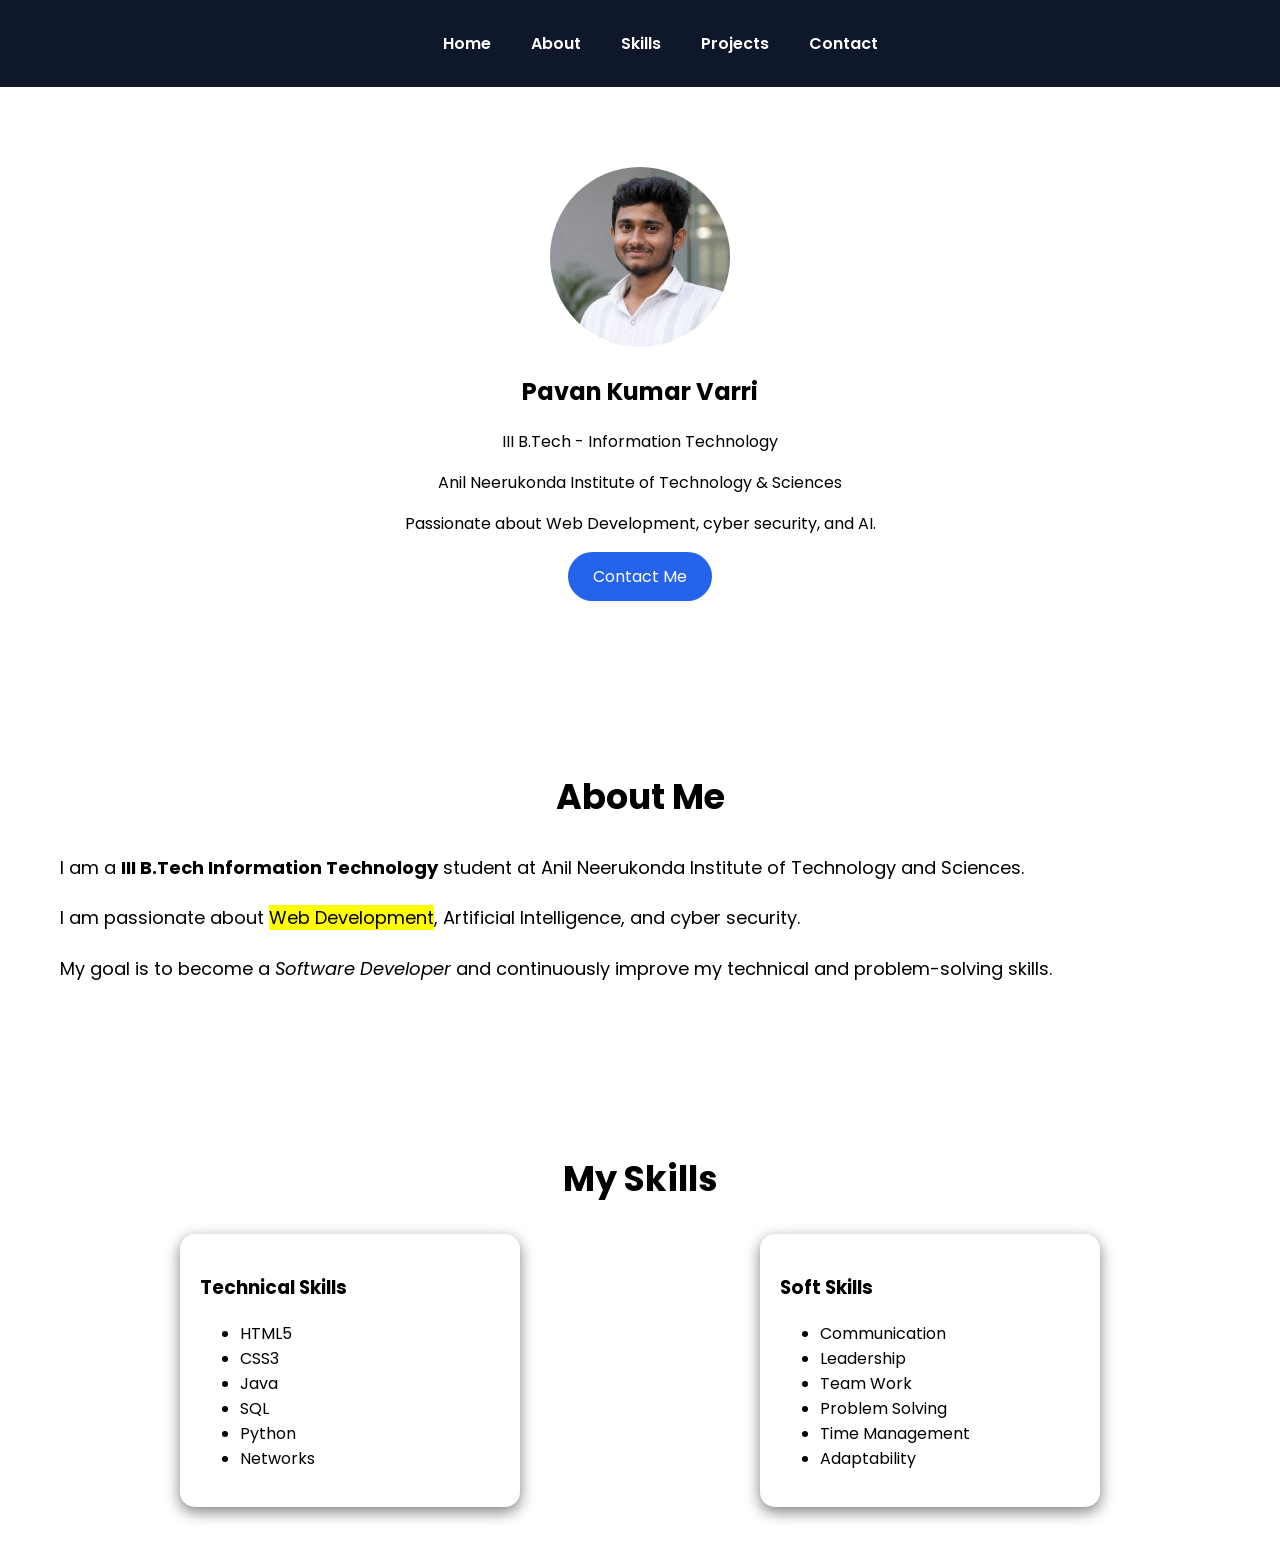
<file: portfolio/index.html>
<!DOCTYPE html>
<html lang="en">

<head> 

<meta charset="UTF-8">

<meta name="viewport"
content="width=device-width, initial-scale=1.0">

<title>Pavan Kumar Portfolio</title>

<link rel="stylesheet" href="styles.css">

<link href="https://fonts.googleapis.com/css2?family=Poppins:wght@400;600;800&display=swap"
rel="stylesheet">

</head>

<body>

<nav>

<ul>

<li>

<a href="#home">Home</a>

</li>

<li>

<a href="#about">About</a>

</li>

<li>

<a href="#skills">Skills</a>

</li>

<li>

<a href="#projects">Projects</a>

</li>

<li>

<a href="#contact">Contact</a>

</li>

</ul>

</nav>
<section id="home">

    <img src="images/profile.jpeg" alt="Profile Photo">
<h1>Pavan Kumar Varri</h1>
<p>III B.Tech - Information Technology</p>

<p>Anil Neerukonda Institute of Technology & Sciences</p>
<p>Passionate about Web Development, cyber security, and AI.</p>
<a href="#contact" class="btn">Contact Me</a>
</section>
<section id="about">
    <h2>About Me</h2>
    <p>
I am a <strong>III B.Tech Information Technology</strong> student at
Anil Neerukonda Institute of Technology and Sciences.
</p>
<p>
I am passionate about
<mark>Web Development</mark>,
Artificial Intelligence, and cyber security.
</p>
<p>
My goal is to become a
<em>Software Developer</em>
and continuously improve my technical and problem-solving skills.
</p>


</section>
<section id="skills">
<h2>My Skills</h2>
<div class="skills-container">
    <div>

<h3>Technical Skills</h3>
<ul>

<li>HTML5</li>

<li>CSS3</li>

<li>Java</li>

<li>SQL</li>

<li>Python</li>

<li>Networks</li>

</ul>

</div>
<div>

<h3>Soft Skills</h3>

<ul>

<li>Communication</li>

<li>Leadership</li>

<li>Team Work</li>

<li>Problem Solving</li>

<li>Time Management</li>

<li>Adaptability</li>

</ul>

</div>

</div>
</section>
</body>

</html>
</file>
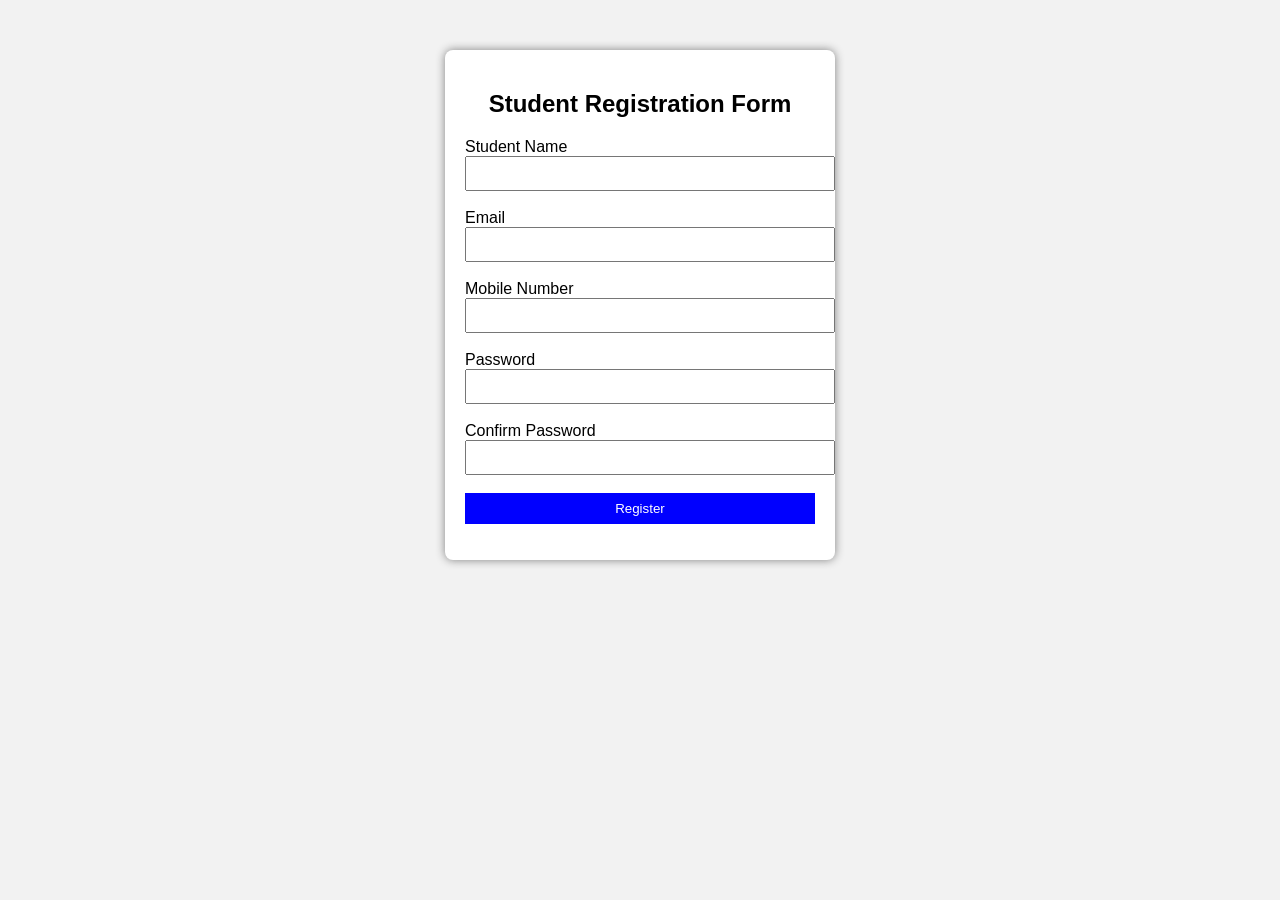
<file: TASK 1/index.html>
<!DOCTYPE html>
<html>
<head>
    <title>Student Registration Form</title>
    <link rel="stylesheet" href="style.css">
</head>
<body>

<div class="container">
    <h2>Student Registration Form</h2>

    <form onsubmit="return validateForm()">

        <label>Student Name</label><br>
        <input type="text" id="name"><br><br>

        <label>Email</label><br>
        <input type="text" id="email"><br><br>

        <label>Mobile Number</label><br>
        <input type="text" id="mobile"><br><br>

        <label>Password</label><br>
        <input type="password" id="password"><br><br>

        <label>Confirm Password</label><br>
        <input type="password" id="confirmPassword"><br><br>

        <input type="submit" value="Register">

    </form>

    <p id="message"></p>

</div>

<script src="script.js"></script>

</body>
</html>
</file>
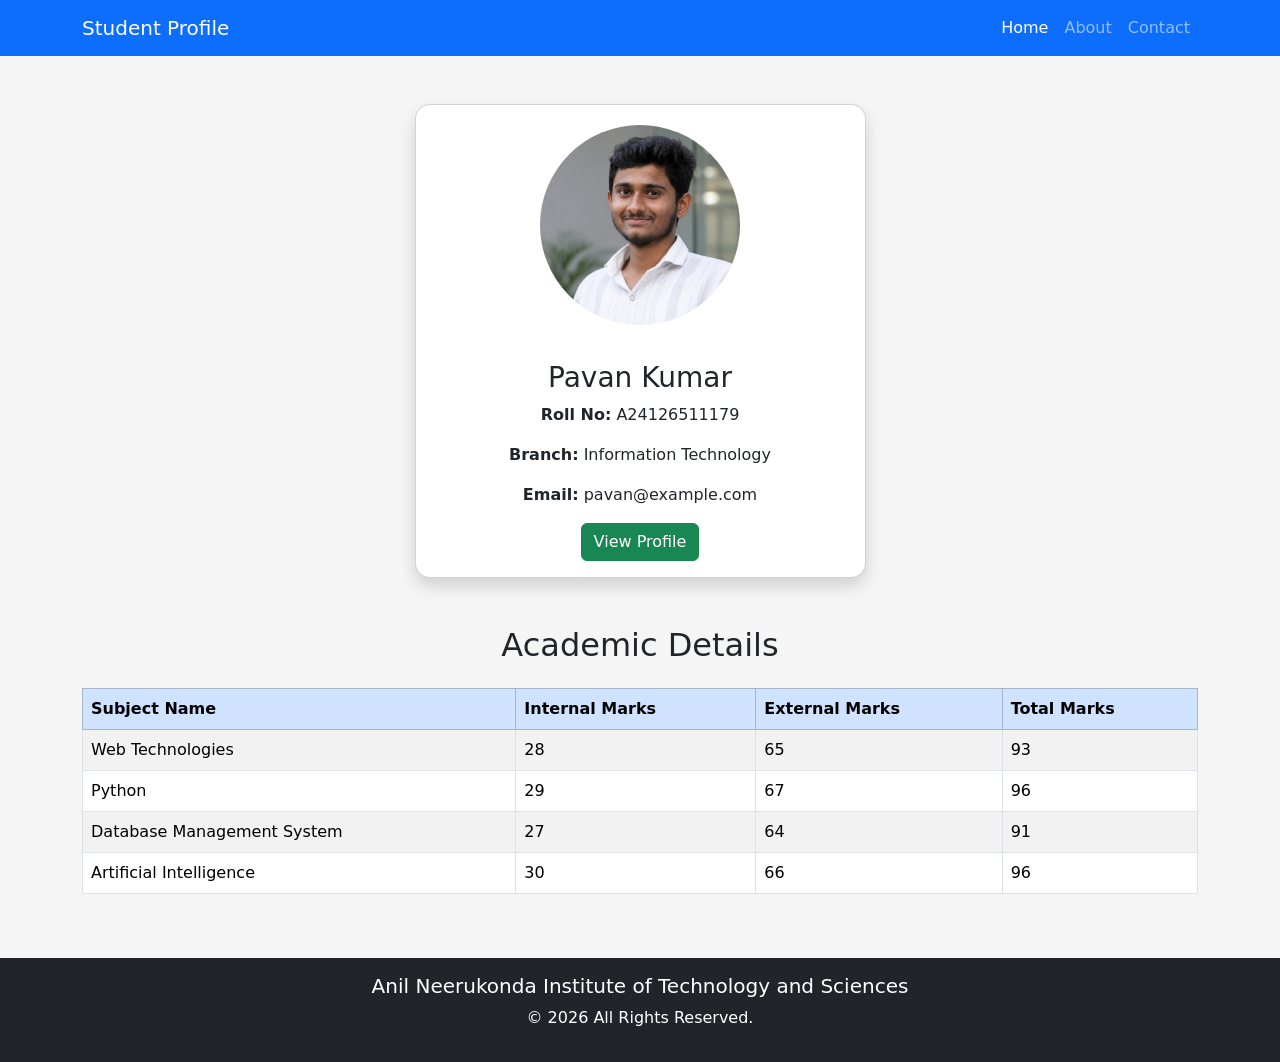
<file: TASK 2 bootstrap/index.html>
<!DOCTYPE html>
<html lang="en">
<head>
    <meta charset="UTF-8">
    <meta name="viewport" content="width=device-width, initial-scale=1.0">
    <title>Student Profile</title>

    <!-- Bootstrap CSS -->
    <link href="https://cdn.jsdelivr.net/npm/bootstrap@5.3.7/dist/css/bootstrap.min.css" rel="stylesheet">

    <link rel="stylesheet" href="style.css">
</head>

<body>

<!-- Navbar -->

<nav class="navbar navbar-expand-lg navbar-dark bg-primary">
    <div class="container">
        <a class="navbar-brand" href="#">Student Profile</a>

        <button class="navbar-toggler" data-bs-toggle="collapse" data-bs-target="#menu">
            <span class="navbar-toggler-icon"></span>
        </button>

        <div class="collapse navbar-collapse" id="menu">
            <ul class="navbar-nav ms-auto">

                <li class="nav-item">
                    <a class="nav-link active" href="#">Home</a>
                </li>

                <li class="nav-item">
                    <a class="nav-link" href="#">About</a>
                </li>

                <li class="nav-item">
                    <a class="nav-link" href="#">Contact</a>
                </li>

            </ul>
        </div>
    </div>
</nav>

<!-- Profile Card -->

<div class="container mt-5">

<div class="row justify-content-center">

<div class="col-md-5">

<div class="card shadow">

<img src="profile.jpg" class="card-img-top profile-img" alt="Student">

<div class="card-body text-center">

<h3>Pavan Kumar</h3>

<p><strong>Roll No:</strong> A24126511179</p>

<p><strong>Branch:</strong> Information Technology</p>

<p><strong>Email:</strong> pavan@example.com</p>

<button class="btn btn-success">
View Profile
</button>

</div>

</div>

</div>

</div>

</div>

<!-- Academic Details -->

<div class="container mt-5">

<h2 class="text-center mb-4">Academic Details</h2>

<div class="table-responsive">

<table class="table table-bordered table-striped">

<thead class="table-primary">

<tr>
<th>Subject Name</th>
<th>Internal Marks</th>
<th>External Marks</th>
<th>Total Marks</th>
</tr>

</thead>

<tbody>

<tr>
<td>Web Technologies</td>
<td>28</td>
<td>65</td>
<td>93</td>
</tr>

<tr>
<td>Python</td>
<td>29</td>
<td>67</td>
<td>96</td>
</tr>

<tr>
<td>Database Management System</td>
<td>27</td>
<td>64</td>
<td>91</td>
</tr>

<tr>
<td>Artificial Intelligence</td>
</td>
<td>30</td>
<td>66</td>
<td>96</td>
</tr>

</tbody>

</table>

</div>

</div>

<!-- Footer -->

<footer class="bg-dark text-white text-center p-3 mt-5">

<h5>Anil Neerukonda Institute of Technology and Sciences</h5>

<p>&copy; 2026 All Rights Reserved.</p>

</footer>

<script src="https://cdn.jsdelivr.net/npm/bootstrap@5.3.7/dist/js/bootstrap.bundle.min.js"></script>

</body>
</html>
</file>
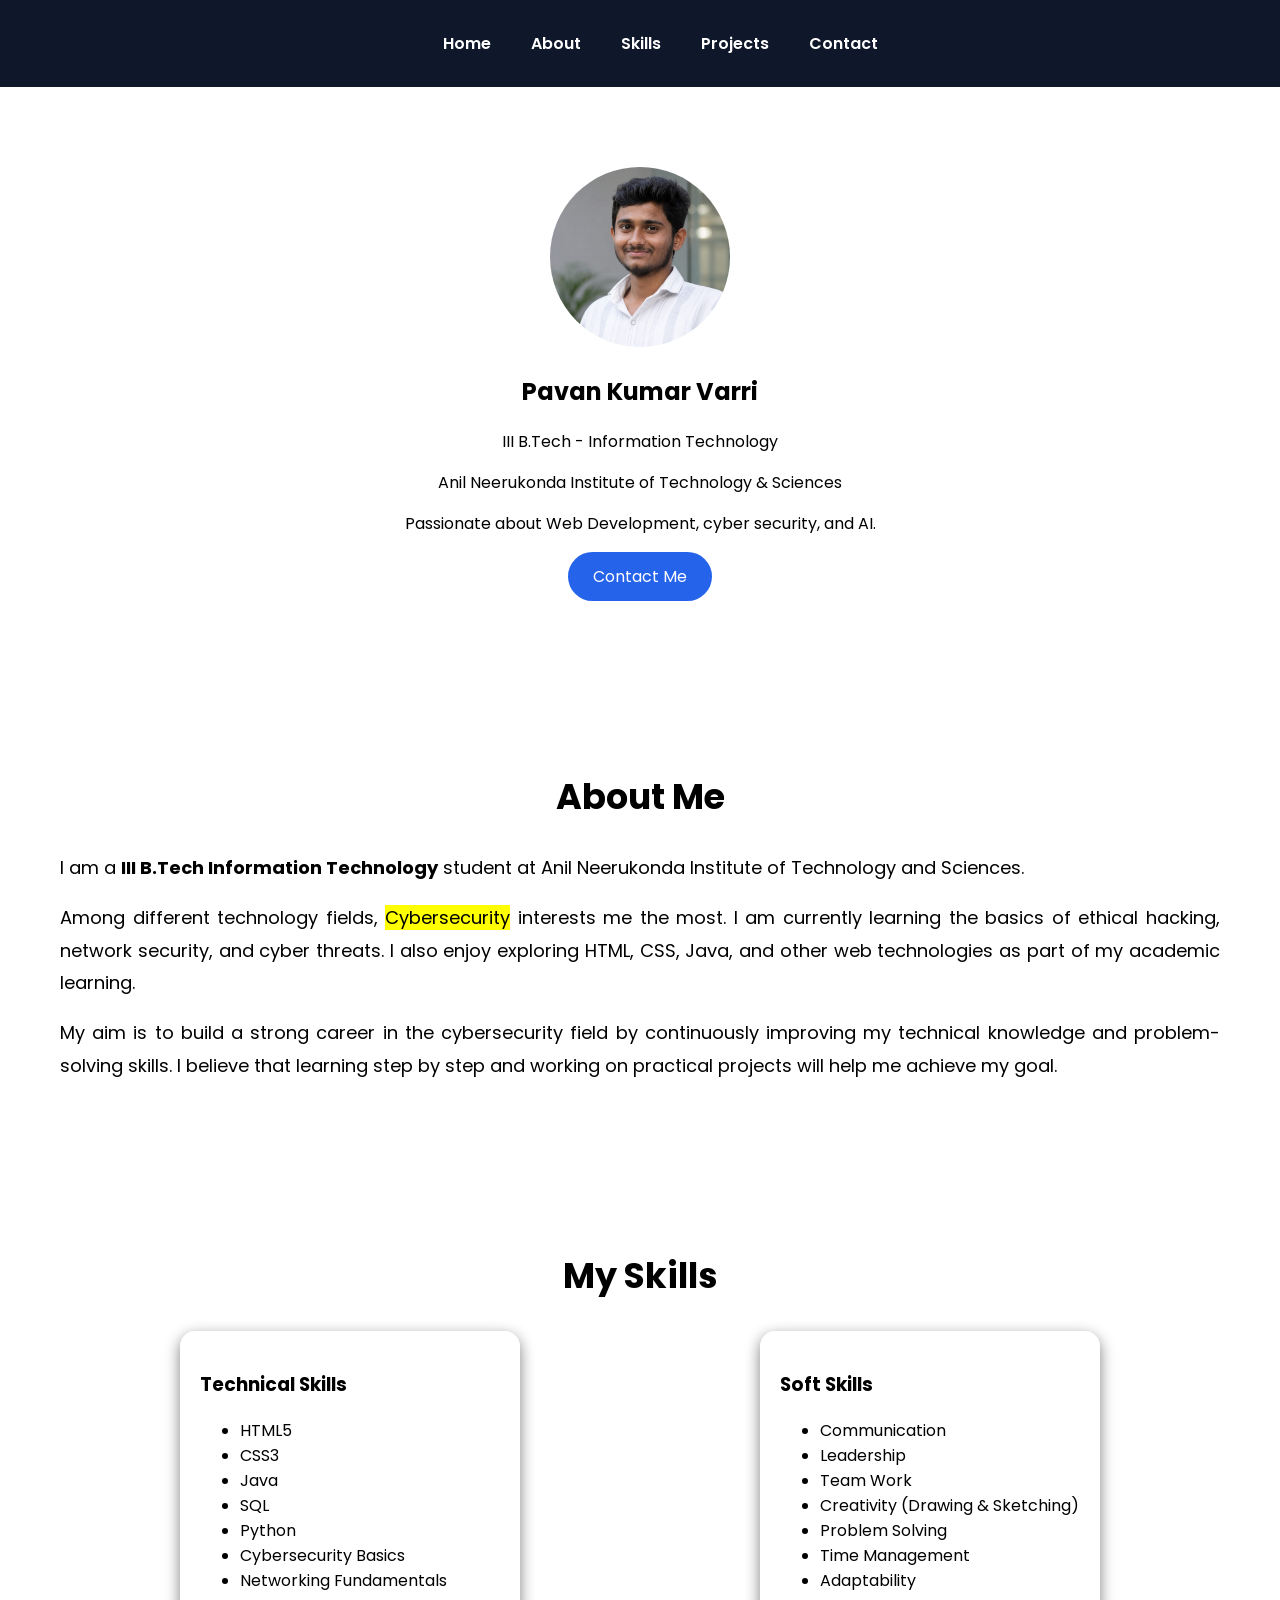
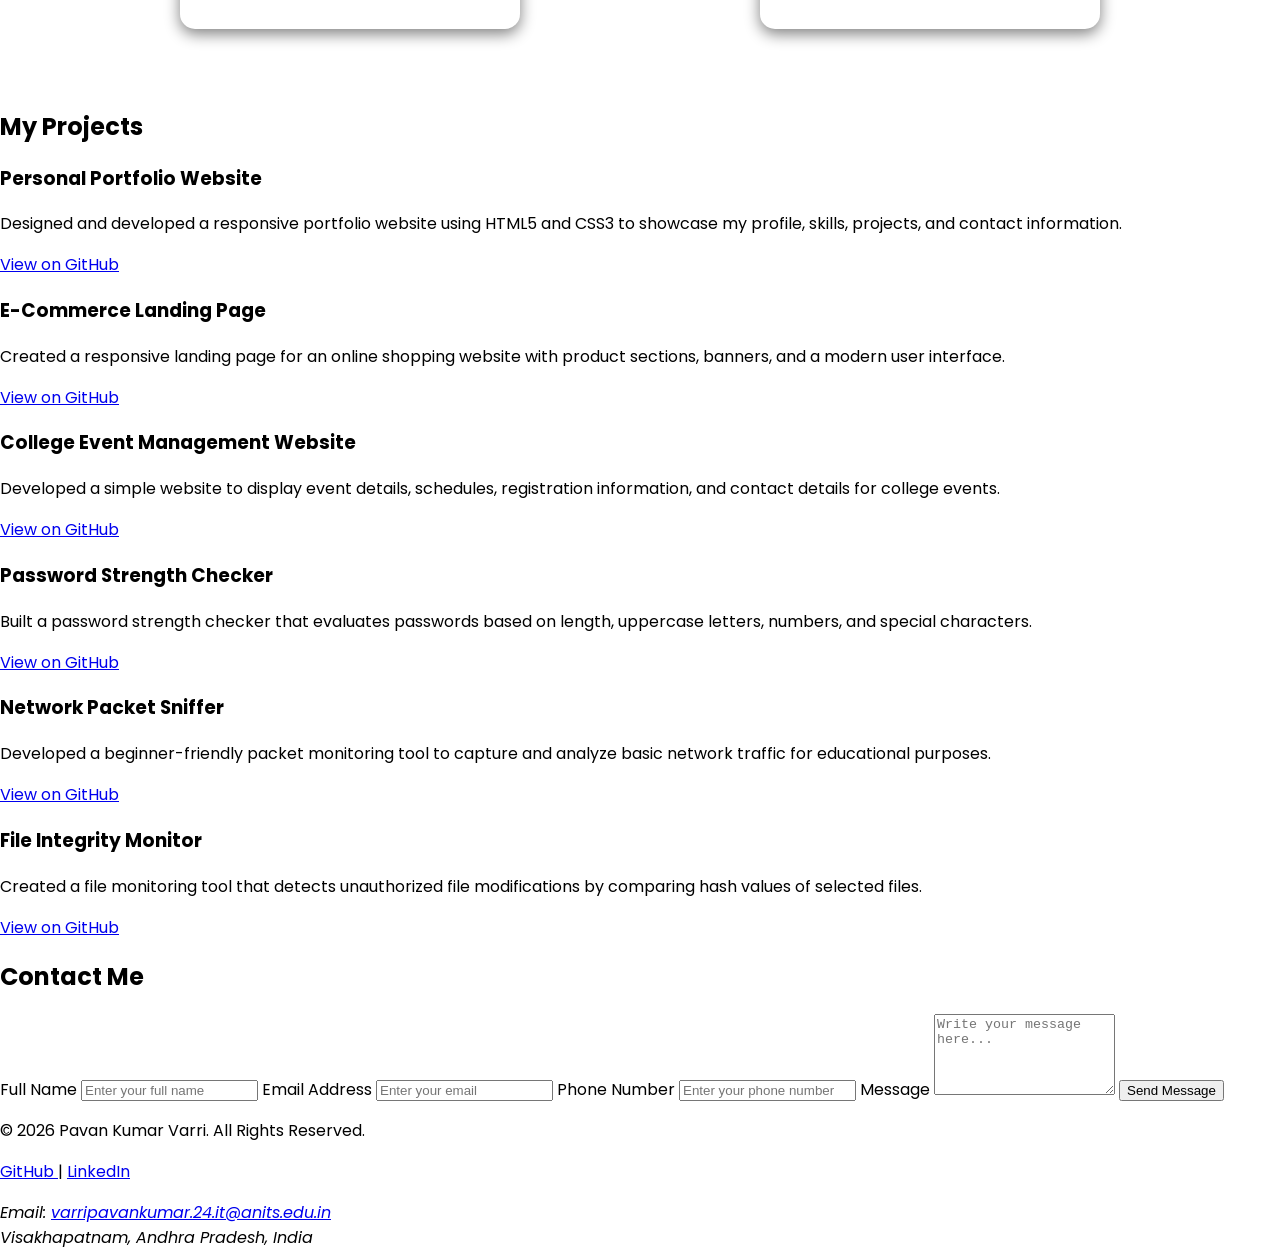
<file: portfolio/index-LAPTOP-3A3UDQEA.html>
<!DOCTYPE html>
<html lang="en">

<head> 

<meta charset="UTF-8">

<meta name="viewport"
content="width=device-width, initial-scale=1.0">

<title>Pavan Kumar Portfolio</title>

<link rel="stylesheet" href="styles.css">

<link href="https://fonts.googleapis.com/css2?family=Poppins:wght@400;600;800&display=swap"
rel="stylesheet">

</head>

<body>

<nav>

<ul>

<li>

<a href="#home">Home</a>

</li>

<li>

<a href="#about">About</a>

</li>

<li>

<a href="#skills">Skills</a>

</li>

<li>

<a href="#projects">Projects</a>

</li>

<li>

<a href="#contact">Contact</a>

</li>

</ul>

</nav>
<section id="home">

    <img src="images/profile.jpeg" alt="Profile Photo">
<h1>Pavan Kumar Varri</h1>
<p>III B.Tech - Information Technology</p>

<p>Anil Neerukonda Institute of Technology & Sciences</p>
<p>Passionate about Web Development, cyber security, and AI.</p>
<a href="#contact" class="btn">Contact Me</a>
</section>
<section id="about">
    <h2>About Me</h2>
    <p>
I am a <strong>III B.Tech Information Technology</strong> student at
Anil Neerukonda Institute of Technology and Sciences.
</p>
<p>
Among different technology fields, <mark>Cybersecurity</mark> interests me the most. I am currently learning the basics of ethical hacking, network security, and cyber threats. I also enjoy exploring HTML, CSS, Java, and other web technologies as part of my academic learning.
</p>
<p>
My aim is to build a strong career in the cybersecurity field by continuously improving my technical knowledge and problem-solving skills. I believe that learning step by step and working on practical projects will help me achieve my goal.
</p>


</section>
<section id="skills">
<h2>My Skills</h2>
<div class="skills-container">
    <div>

<h3>Technical Skills</h3>
<ul>

<li>HTML5</li>

<li>CSS3</li>

<li>Java</li>

<li>SQL</li>

<li>Python</li>

 <li>Cybersecurity Basics</li>

<li>Networking Fundamentals</li>
</ul>

</div>
<div>

<h3>Soft Skills</h3>

<ul>

<li>Communication</li>

<li>Leadership</li>

<li>Team Work</li>

<li>Creativity (Drawing & Sketching)</li>

<li>Problem Solving</li>

<li>Time Management</li>

<li>Adaptability</li>

</ul>

</div>

</div>
</section>
<section id="projects">

    <h2>My Projects</h2>

    <div class="project-container">

        <!-- Project 1 -->
        <div class="card">
            <h3>Personal Portfolio Website</h3>
            <p>
                Designed and developed a responsive portfolio website using HTML5 and CSS3 to showcase my profile, skills, projects, and contact information.
            </p>
            <a href="https://github.com/varripavankumar24it-code" target="_blank">
    View on GitHub
</a>
        </div>

        <!-- Project 2 -->
        <div class="card">
            <h3>E-Commerce Landing Page</h3>
            <p>
                Created a responsive landing page for an online shopping website with product sections, banners, and a modern user interface.
            </p>
                <a href="https://github.com/varripavankumar24it-code" target="_blank">
    View on GitHub
</a>
        </div>

        <!-- Project 3 -->
        <div class="card">
            <h3>College Event Management Website</h3>
            <p>
                Developed a simple website to display event details, schedules, registration information, and contact details for college events.
            </p>
            <a href="https://github.com/varripavankumar24it-code" target="_blank">
    View on GitHub
</a>
        </div>

        <!-- Project 4 -->
        <div class="card">
            <h3>Password Strength Checker</h3>
            <p>
                Built a password strength checker that evaluates passwords based on length, uppercase letters, numbers, and special characters.
            </p>
            <a href="https://github.com/varripavankumar24it-code" target="_blank">
    View on GitHub
</a>
        </div>

        <!-- Project 5 -->
        <div class="card">
            <h3>Network Packet Sniffer</h3>
            <p>
                Developed a beginner-friendly packet monitoring tool to capture and analyze basic network traffic for educational purposes.
            </p>
            <a href="https://github.com/varripavankumar24it-code" target="_blank">
    View on GitHub
</a>
        </div>

        <!-- Project 6 -->
        <div class="card">
            <h3>File Integrity Monitor</h3>
            <p>
                Created a file monitoring tool that detects unauthorized file modifications by comparing hash values of selected files.
            </p>
            <a href="https://github.com/varripavankumar24it-code" target="_blank">
    View on GitHub
</a>
        </div>

    </div>

</section>
<section id="contact">

<h2>Contact Me</h2>

<form>

<label for="name">Full Name</label>
<input type="text" id="name" placeholder="Enter your full name" required>

<label for="email">Email Address</label>
<input type="email" id="email" placeholder="Enter your email" required>

<label for="phone">Phone Number</label>
<input type="tel" id="phone" placeholder="Enter your phone number" required>

<label for="message">Message</label>
<textarea id="message" rows="5" placeholder="Write your message here..." required></textarea>

<button type="submit">Send Message</button>

</form>

</section>
<footer>

    <p>&copy; 2026 Pavan Kumar Varri. All Rights Reserved.</p>

    <p>
        <a href="https://github.com/varripavankumar24it-code" target="_blank">
            GitHub
        </a>

        |

        <a href="https://www.linkedin.com/in/pavan-kumar-varri-b9518340a/" target="_blank">
            LinkedIn
        </a>
    </p>

    <address>
        Email:
        <a href="mailto:varripavankumar.24.it@anits.edu.in">
            varripavankumar.24.it@anits.edu.in
        </a>
        <br>
        Visakhapatnam, Andhra Pradesh, India
    </address>

</footer>
</body>

</html>
</file>
<file: portfolio/styles.css>
body{

margin:0;

font-family:'Poppins',sans-serif;

}
nav{

background:#0f172a;

padding:15px;

}
nav ul{

display:flex;

justify-content:center;

gap:40px;

list-style:none;

}
nav a{

color:white;

text-decoration:none;

font-weight:600;

}
nav a:hover{

color:skyblue;

}
nav ul{
    list-style:none;
}
#home{
    text-align:center;
    padding:80px 20px;
}
#home img{
    width:180px;
    height:180px;
    border-radius:50%;
}
.btn{
    display:inline-block;
    background:#2563eb;
    color:white;
    padding:12px 25px;
    text-decoration:none;
    border-radius:25px;
}
.btn:hover{
    background:#1d4ed8;
}
#about{

padding:60px;

background:var(--light);

}
#about h2{

text-align:center;

color:var(--primary);

font-size:35px;

}
#about p{

font-size:18px;

line-height:1.8;

color:var(--dark);

text-align:justify;

}
#skills{

padding:60px;

background:white;

}
#skills h2{

text-align:center;

color:var(--primary);

font-size:35px;

}
.skills-container{

display:flex;

}
.skills-container{

display:flex;

justify-content:space-around;

}
.skills-container{

display:flex;

justify-content:space-around;

flex-wrap:wrap;

}
.skills-container div{

background:white;

padding:20px;

width:300px;

border-radius:15px;

box-shadow:0 5px 15px gray;

}
.skills-container div:hover{

transform:translateY(-5px);

transition:.3s;

}
</file>
<file: TASK 1/style.css>
body{
    font-family: Arial, sans-serif;
    background-color: #f2f2f2;
}

.container{
    width: 350px;
    margin: 50px auto;
    background: white;
    padding: 20px;
    border-radius: 8px;
    box-shadow: 0 0 10px gray;
}

h2{
    text-align: center;
}

input{
    width: 100%;
    padding: 8px;
}

input[type="submit"]{
    background-color: blue;
    color: white;
    border: none;
    cursor: pointer;
}

input[type="submit"]:hover{
    background-color: darkblue;
}

#message{
    text-align: center;
    font-weight: bold;
    color: green;
}
</file>
<file: TASK 2 bootstrap/style.css>
body{
    background:#f5f5f5;
}

.profile-img{
    width:200px;
    height:200px;
    object-fit:cover;
    border-radius:50%;
    margin:20px auto;
}

.card{
    border-radius:15px;
}
</file>
